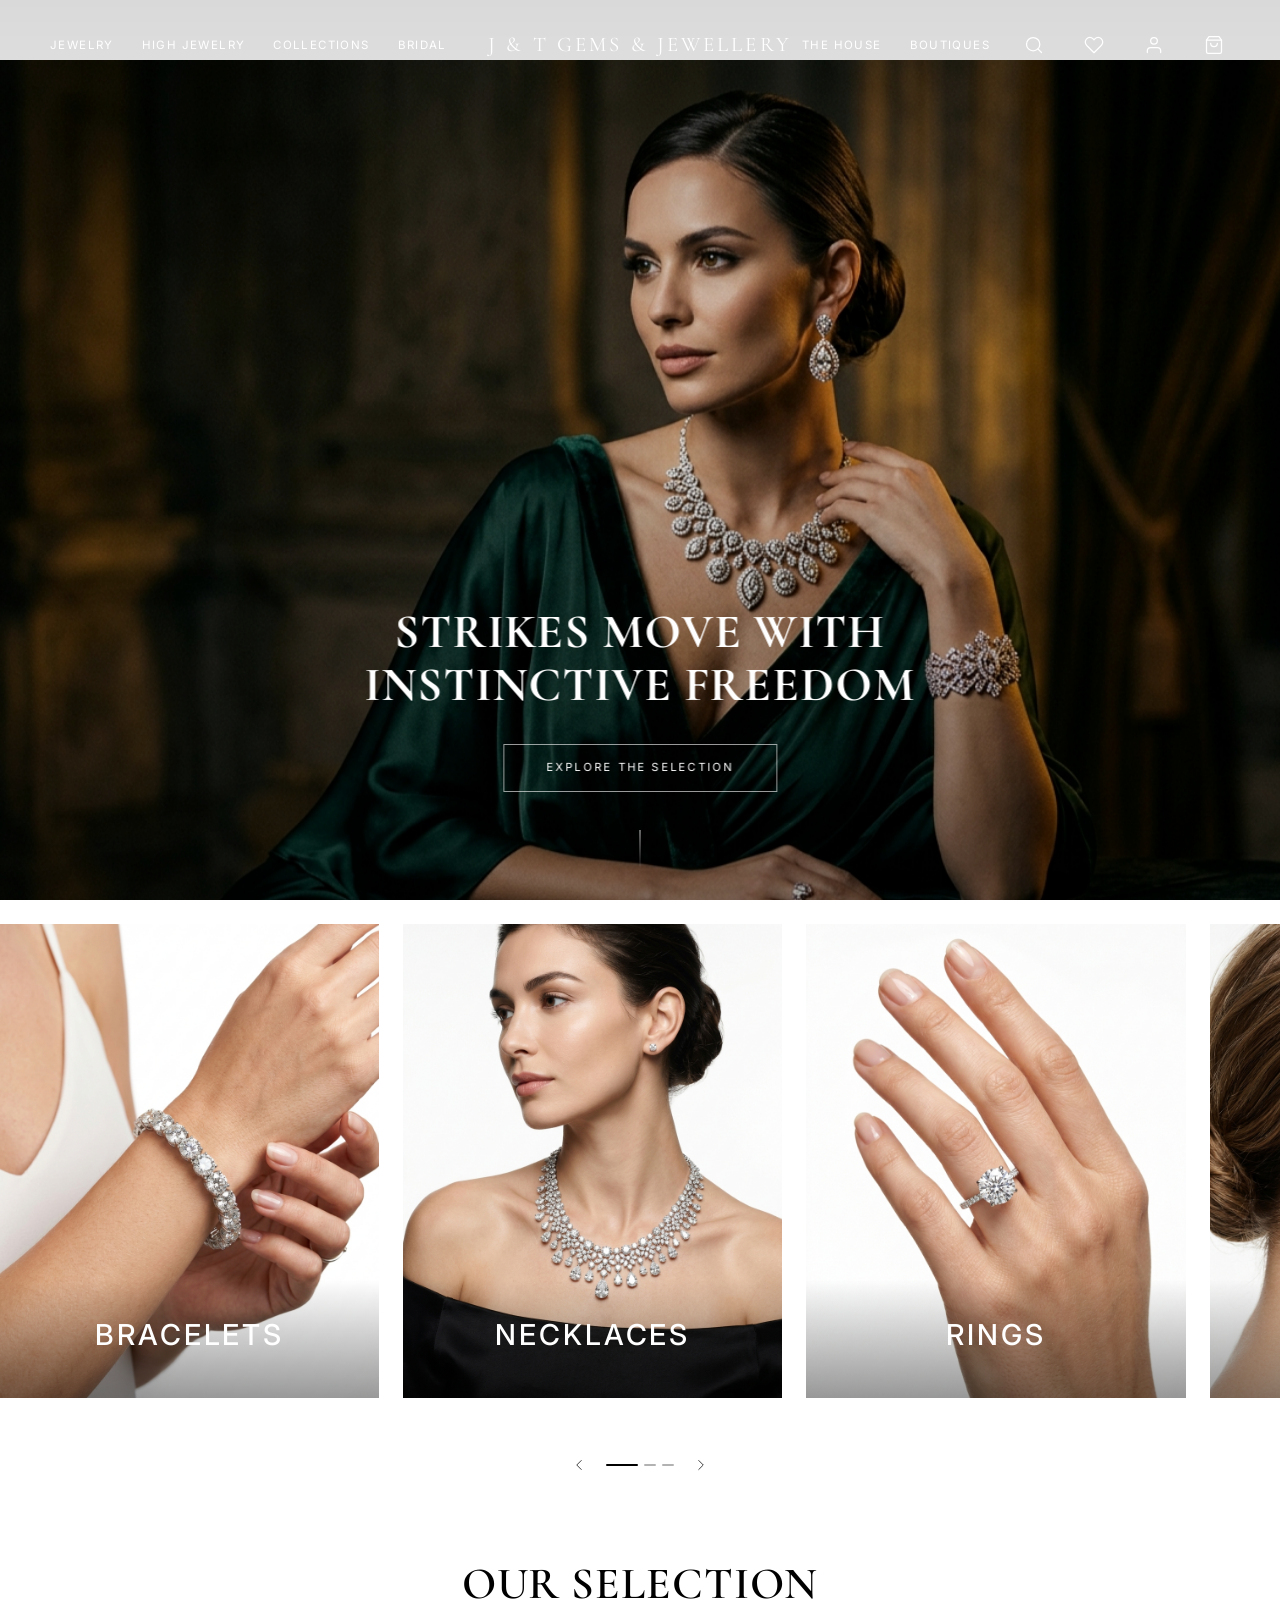
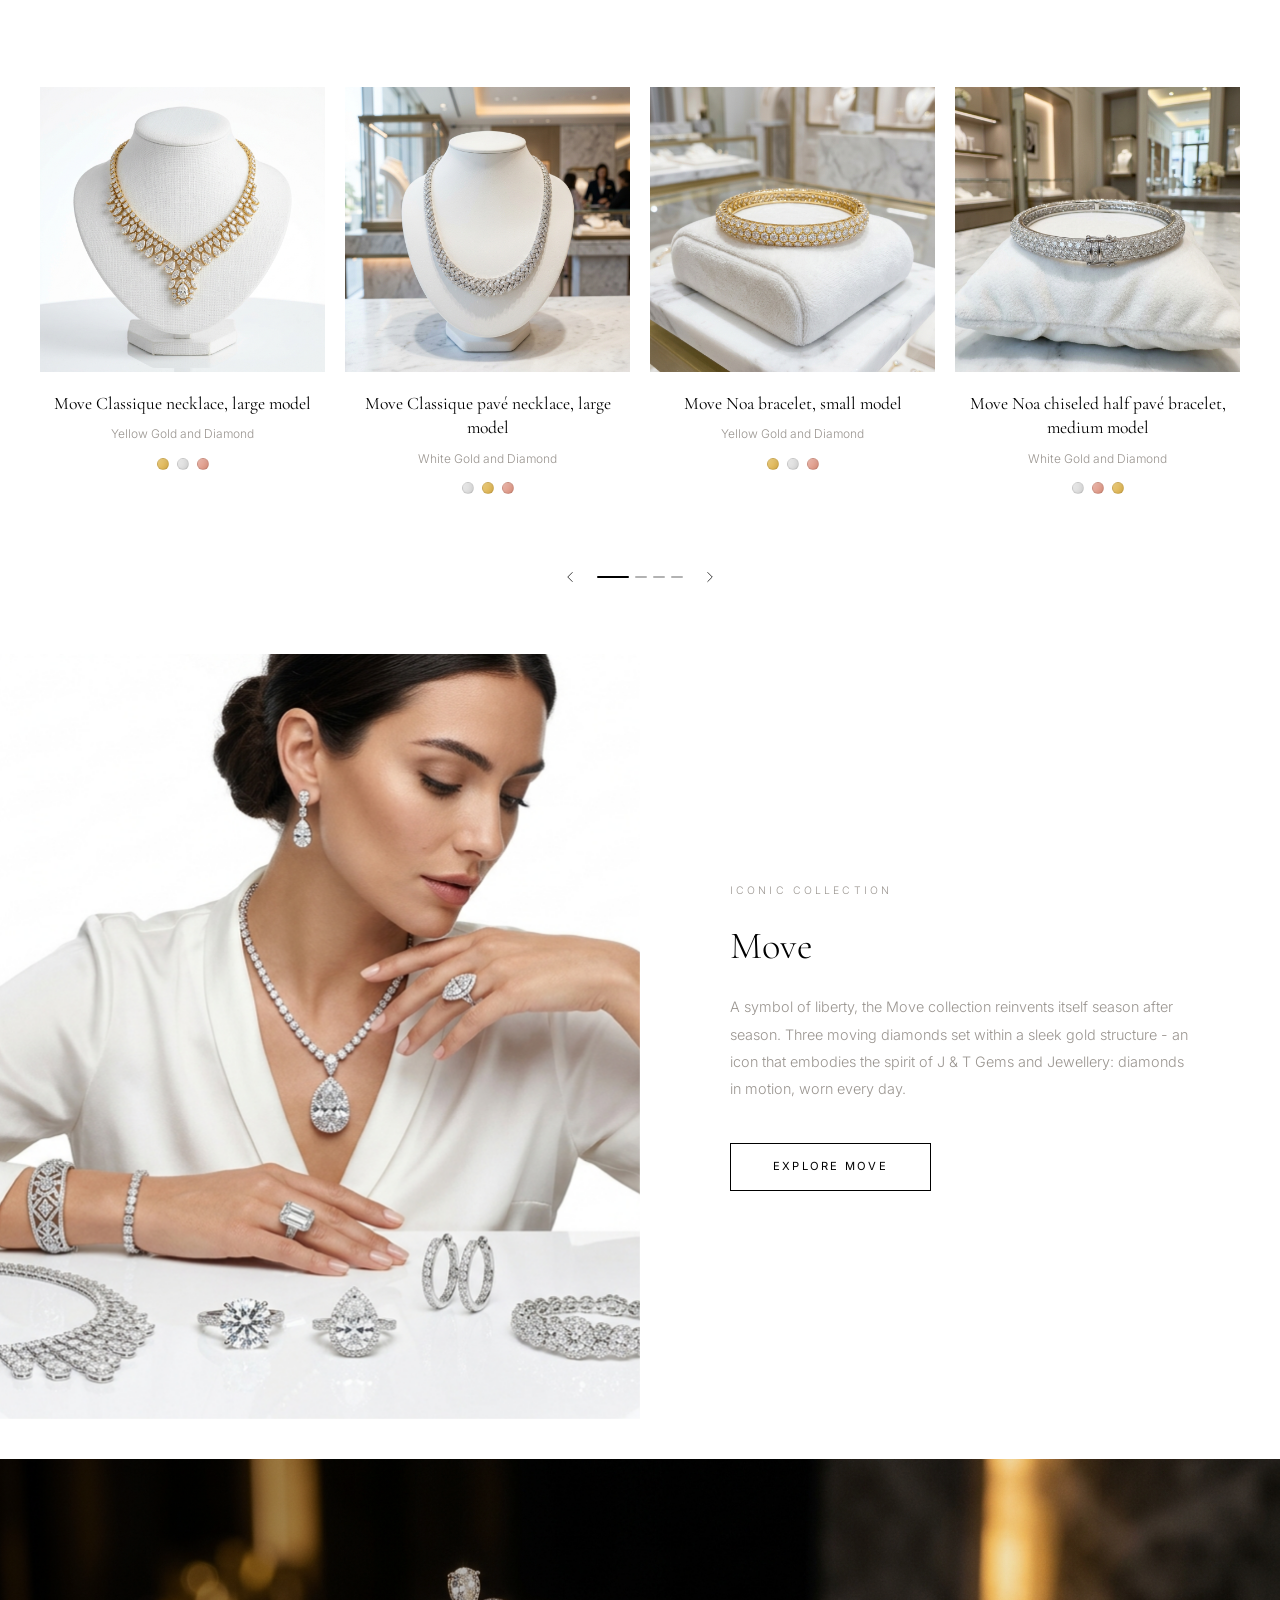
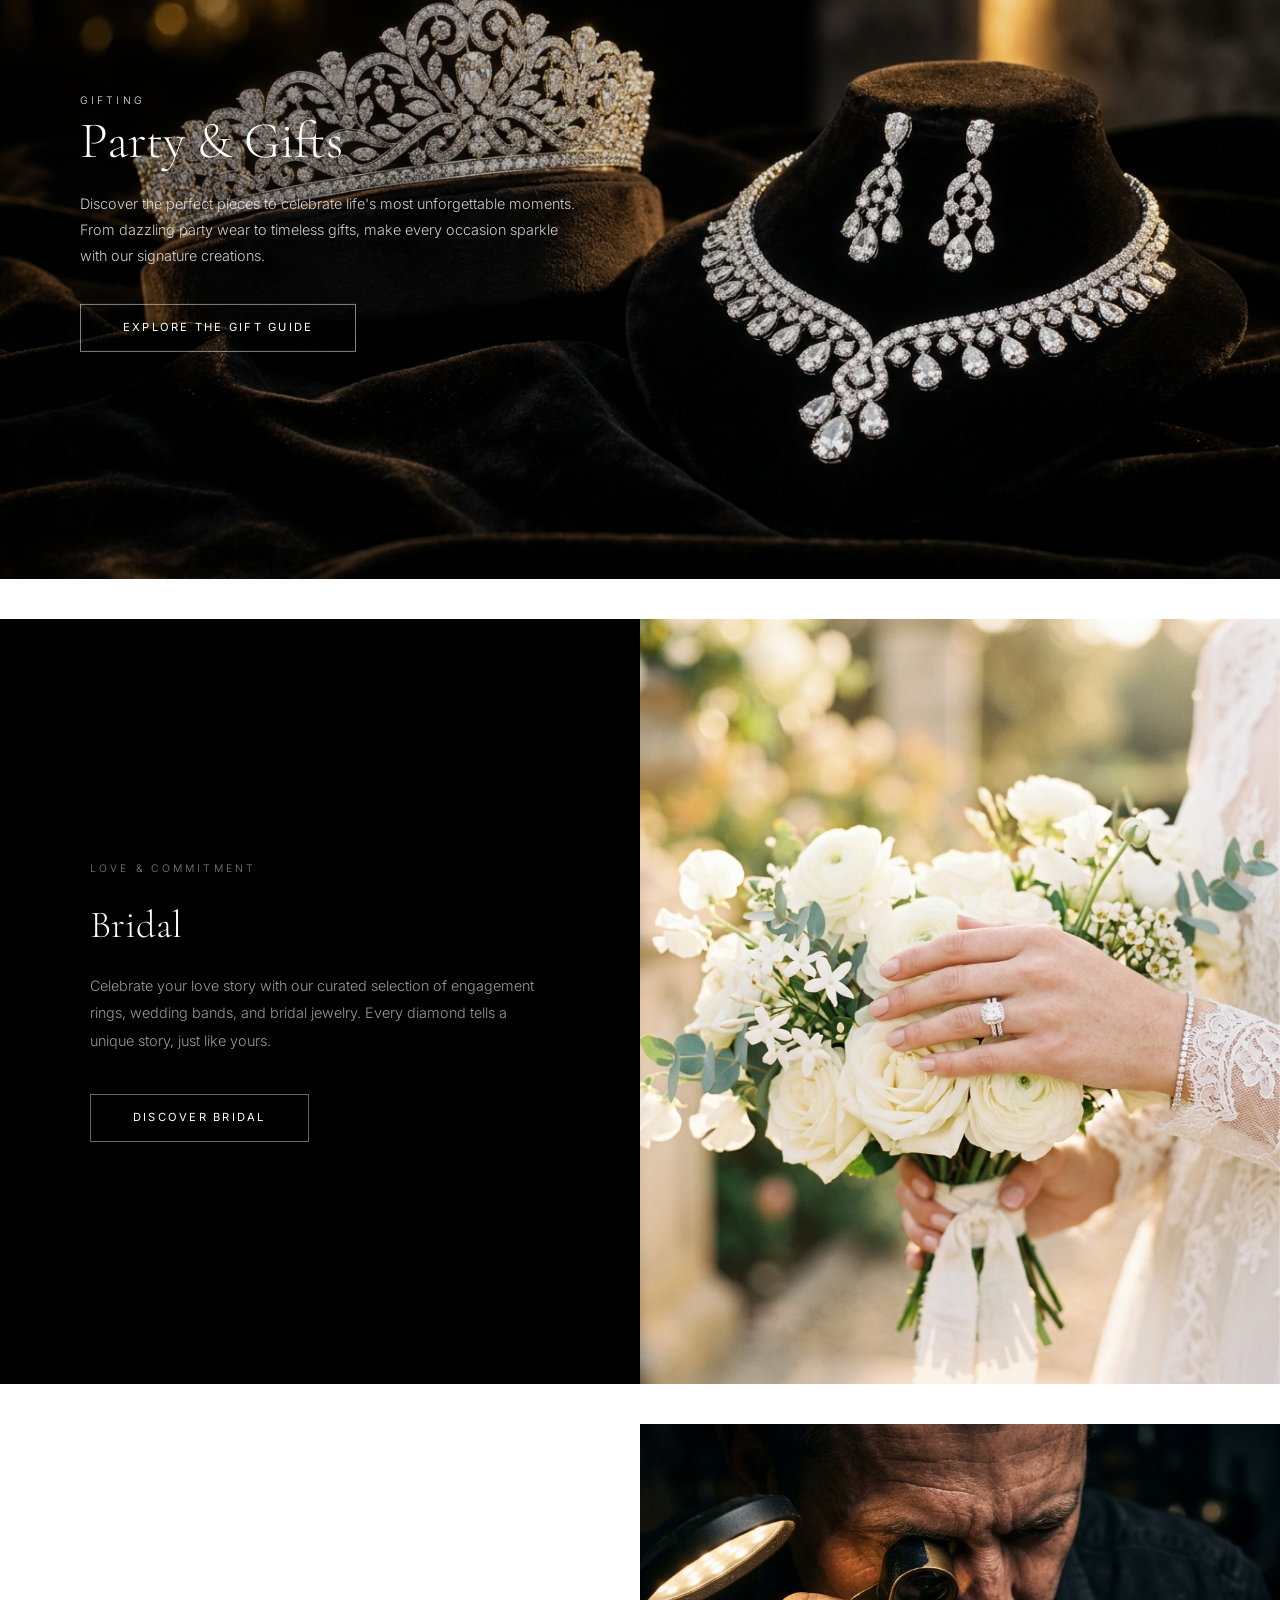
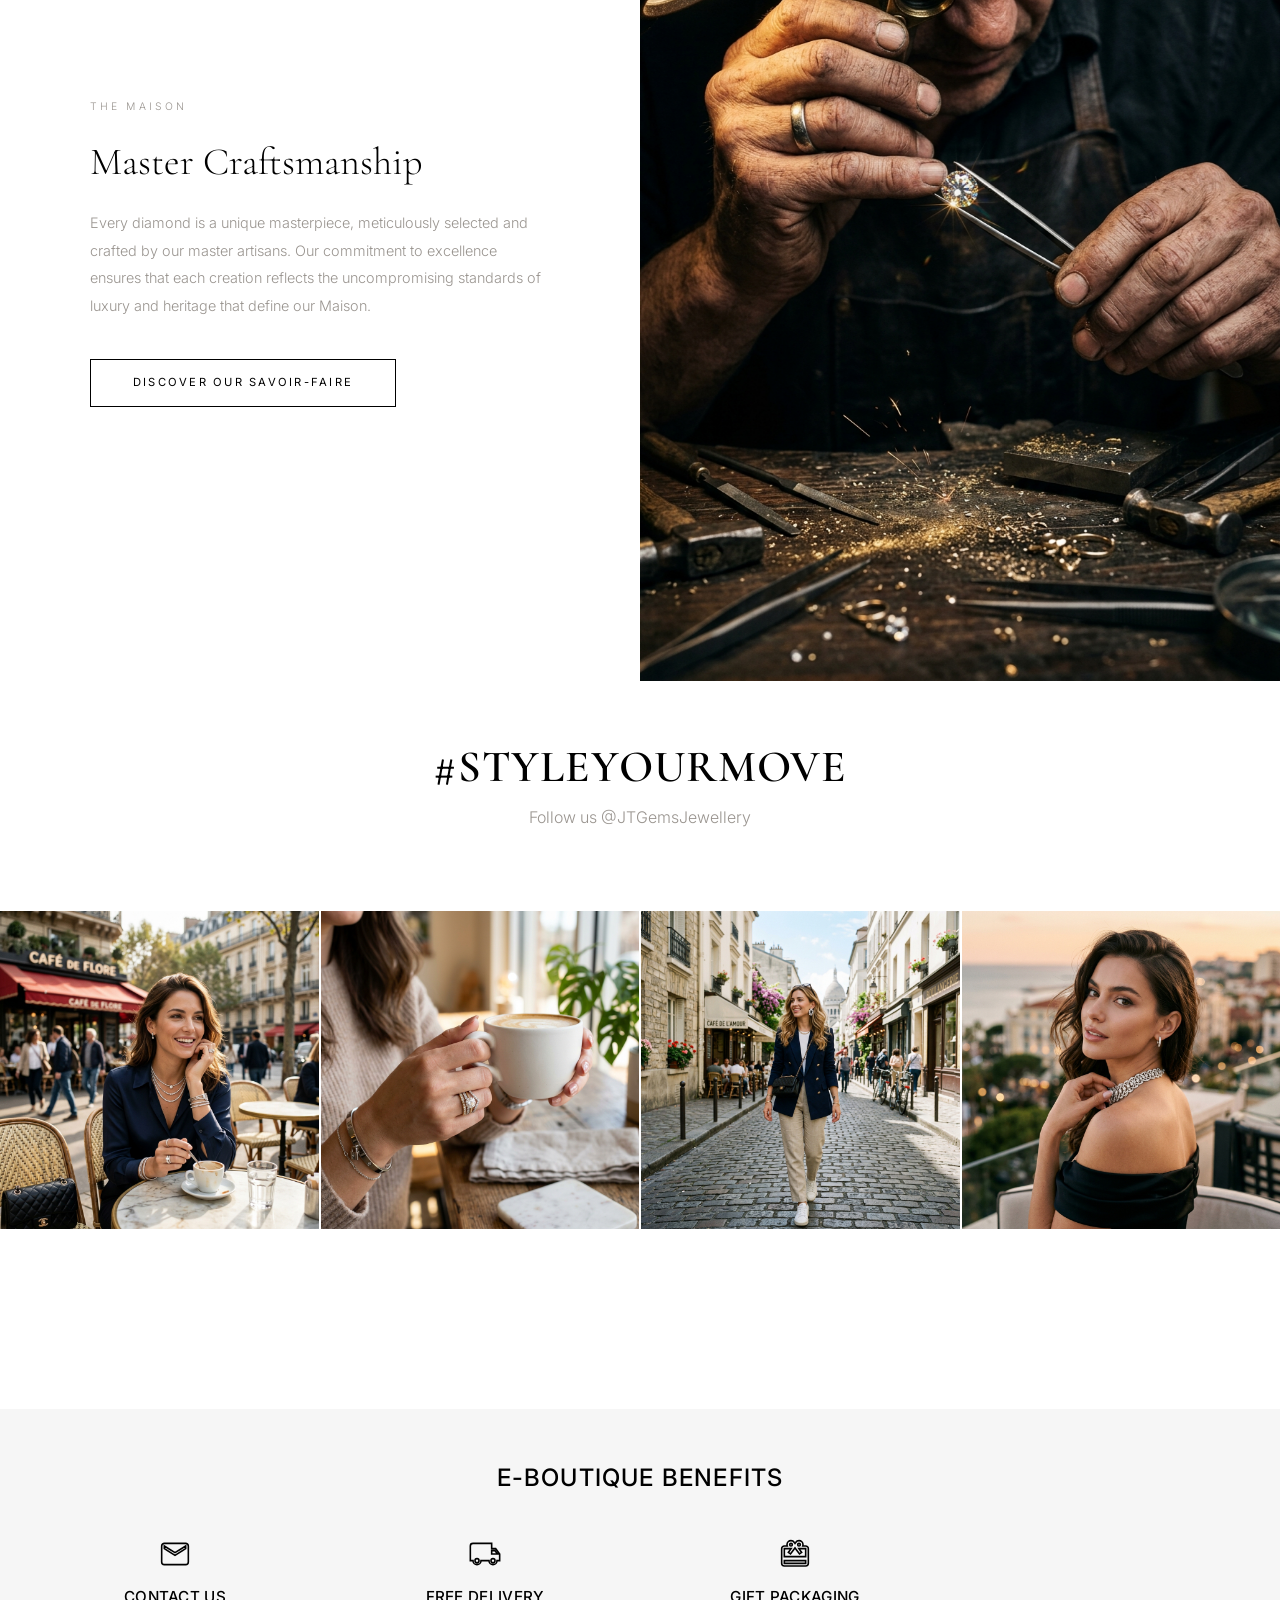
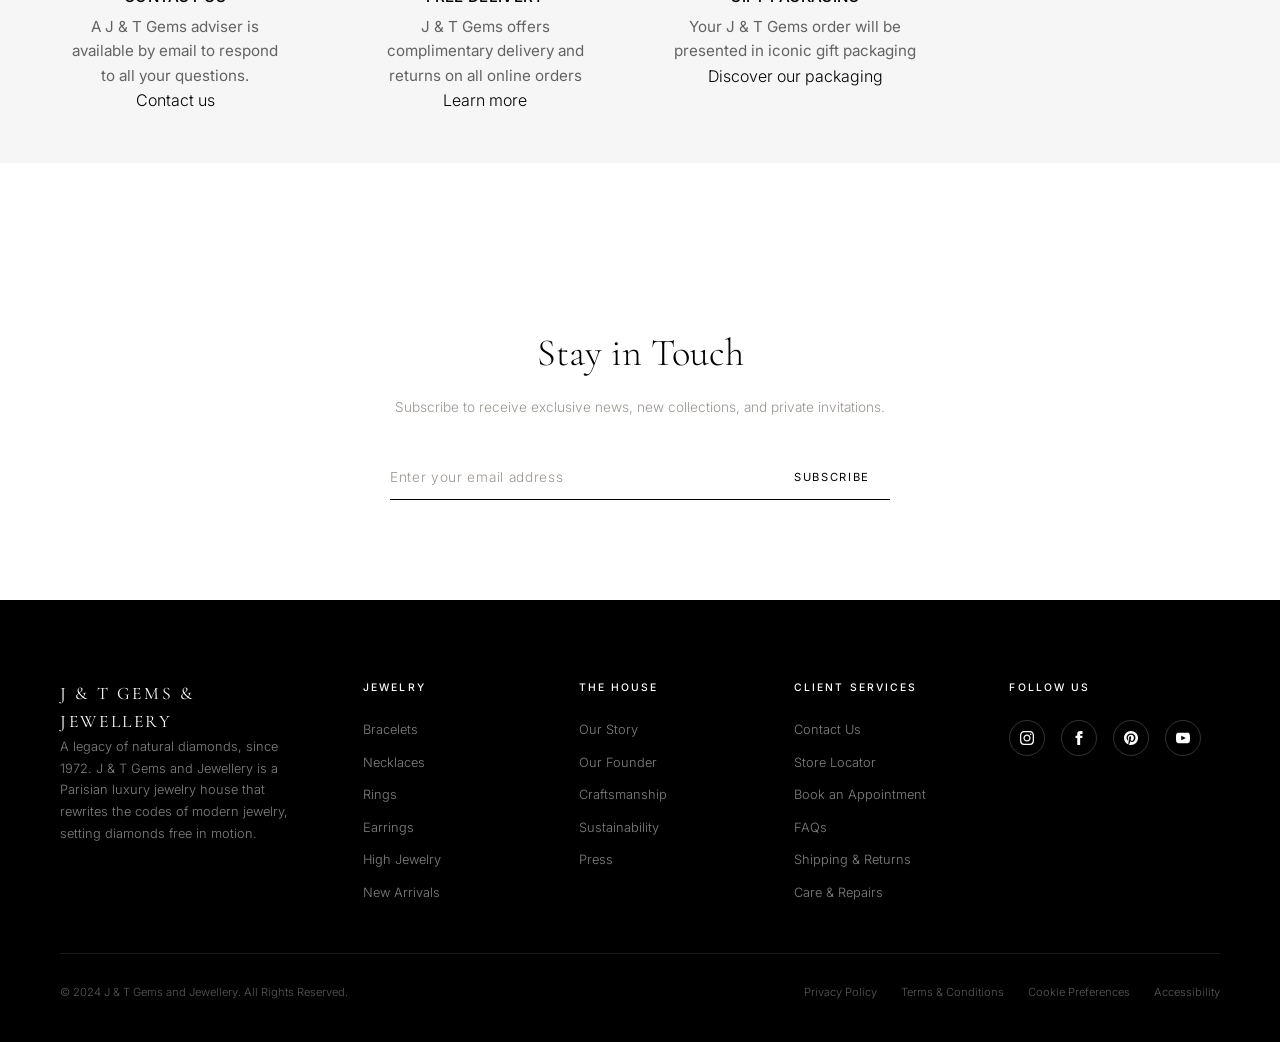
<file: index.html>
<!DOCTYPE html>
<html lang="en" dir="ltr">
<head>
  <meta charset="UTF-8">
  <meta name="viewport" content="width=device-width, initial-scale=1.0">
  <title>J & T Gems and Jewellery - Luxury Jewelry & High Jewelry</title>
  <meta name="description" content="A legacy of natural diamonds, since 1972. J & T Gems and Jewellery is a Parisian Haute Joaillerie Maison that rewrites the codes of modern jewelry.">
  <meta name="keywords" content="Luxury jewelry, high jewelry, J & T Gems jewelry, diamond jewelry, Parisian jewelry">
  <meta name="author" content="J & T Gems and Jewellery">
  <link rel="stylesheet" href="style.css">
  <link rel="icon" type="image/svg+xml" href="data:image/svg+xml,<svg xmlns='http://www.w3.org/2000/svg' viewBox='0 0 24 24'><path fill='%23000' d='M6.12 2.51L2.44 8.42c-.06.1-.05.24.01.34l9.66 12.34c.09.11.26.11.35 0l9.66-12.34c.07-.11.07-.25.01-.34L18.45 2.51c-.04-.07-.11-.11-.19-.11H6.31c-.08-.02-.16.06-.19.11z'/></svg>">
  <meta property="og:title" content="J & T Gems and Jewellery - Luxury Jewelry & High Jewelry">
  <meta property="og:description" content="A legacy of natural diamonds, since 1972. Parisian Haute Joaillerie.">
  <meta property="og:type" content="website">
</head>
<body>

  <!-- Page Loader -->
  <div class="page-loader" id="pageLoader">
    <div class="page-loader__logo" style="font-family: var(--font-display); font-size: 1.8rem; font-weight: 300; letter-spacing: 0.15em; color: var(--color-white); text-align: center;">
      J & T GEMS & JEWELLERY
    </div>
  </div>

  <!-- Header -->
  <header class="header header--transparent" id="mainHeader">
    <div class="header__inner">
      <!-- Left Nav -->
      <div class="header__left">
        <!-- Mobile Menu Toggle -->
        <button class="mobile-nav-toggle" id="mobileNavToggle" aria-label="Toggle Navigation">
          <span></span>
          <span></span>
          <span></span>
        </button>
        <a href="#" class="nav-link desktop-only">Jewelry</a>
        <a href="#" class="nav-link desktop-only">High Jewelry</a>
        <a href="#" class="nav-link desktop-only">Collections</a>
        <a href="#" class="nav-link desktop-only">Bridal</a>
      </div>

      <!-- Logo (Center) -->
      <div class="header__center">
        <a href="#" class="logo" aria-label="J & T Gems and Jewellery Home" style="font-family: var(--font-display); font-size: 1.3rem; font-weight: 400; letter-spacing: 0.15em; text-decoration: none;">
          J & T GEMS & JEWELLERY
        </a>
      </div>

      <!-- Right Nav -->
      <div class="header__right">
        <a href="#" class="nav-link desktop-only">The House</a>
        <a href="#" class="nav-link desktop-only">Boutiques</a>
        <a href="#" class="header-icon desktop-only" title="Search" aria-label="Search" id="searchToggle">
          <svg viewBox="0 0 24 24" fill="none" stroke="currentColor" stroke-width="1.5" stroke-linecap="round" stroke-linejoin="round">
            <circle cx="11" cy="11" r="8"/>
            <path d="M21 21l-4.35-4.35"/>
          </svg>
        </a>
        <a href="#" class="header-icon desktop-only" title="Wishlist" aria-label="Wishlist">
          <svg viewBox="0 0 24 24" fill="none" stroke="currentColor" stroke-width="1.5" stroke-linecap="round" stroke-linejoin="round">
            <path d="M20.84 4.61a5.5 5.5 0 0 0-7.78 0L12 5.67l-1.06-1.06a5.5 5.5 0 0 0-7.78 7.78l1.06 1.06L12 21.23l7.78-7.78 1.06-1.06a5.5 5.5 0 0 0 0-7.78z"/>
          </svg>
        </a>
        <a href="#" class="header-icon desktop-only" title="Account" aria-label="Account">
          <svg viewBox="0 0 24 24" fill="none" stroke="currentColor" stroke-width="1.5" stroke-linecap="round" stroke-linejoin="round">
            <path d="M20 21v-2a4 4 0 0 0-4-4H8a4 4 0 0 0-4 4v2"/>
            <circle cx="12" cy="7" r="4"/>
          </svg>
        </a>
        <a href="#" class="header-icon desktop-only" title="Shopping Bag" aria-label="Shopping Bag" id="cartToggle">
          <svg viewBox="0 0 24 24" fill="none" stroke="currentColor" stroke-width="1.5" stroke-linecap="round" stroke-linejoin="round">
            <path d="M6 2L3 6v14a2 2 0 0 0 2 2h14a2 2 0 0 0 2-2V6l-3-4z"/>
            <line x1="3" y1="6" x2="21" y2="6"/>
            <path d="M16 10a4 4 0 0 1-8 0"/>
          </svg>
        </a>
      </div>
    </div>
  </header>

  <!-- ======= MOBILE BOTTOM NAV ======= -->
  <nav class="mobile-bottom-nav" id="mobileBottomNav">
    <button class="mobile-bottom-nav__item" aria-label="Menu" id="mobileNavToggleBottom">
      <svg viewBox="0 0 24 24" fill="none" stroke="currentColor" stroke-width="1.2" stroke-linecap="round" stroke-linejoin="round"><line x1="3" y1="12" x2="21" y2="12"/><line x1="3" y1="6" x2="21" y2="6"/><line x1="3" y1="18" x2="21" y2="18"/></svg>
    </button>
    <button class="mobile-bottom-nav__item" aria-label="Search">
      <svg viewBox="0 0 24 24" fill="none" stroke="currentColor" stroke-width="1.2" stroke-linecap="round" stroke-linejoin="round"><circle cx="11" cy="11" r="8"/><line x1="21" y1="21" x2="16.65" y2="16.65"/></svg>
    </button>
    <button class="mobile-bottom-nav__item" aria-label="Contact">
      <svg viewBox="0 0 24 24" fill="none" stroke="currentColor" stroke-width="1.2" stroke-linecap="round" stroke-linejoin="round"><path d="M22 16.92v3a2 2 0 0 1-2.18 2 19.79 19.79 0 0 1-8.63-3.07 19.5 19.5 0 0 1-6-6 19.79 19.79 0 0 1-3.07-8.67A2 2 0 0 1 4.11 2h3a2 2 0 0 1 2 1.72 12.84 12.84 0 0 0 .7 2.81 2 2 0 0 1-.45 2.11L8.09 9.91a16 16 0 0 0 6 6l1.27-1.27a2 2 0 0 1 2.11-.45 12.84 12.84 0 0 0 2.81.7A2 2 0 0 1 22 16.92z"/></svg>
    </button>
    <a href="#" class="mobile-bottom-nav__item" aria-label="Shopping Bag">
      <svg viewBox="0 0 24 24" fill="none" stroke="currentColor" stroke-width="1.5" stroke-linecap="round" stroke-linejoin="round"><path d="M6 2L3 6v14a2 2 0 0 0 2 2h14a2 2 0 0 0 2-2V6l-3-4z"/><line x1="3" y1="6" x2="21" y2="6"/><path d="M16 10a4 4 0 0 1-8 0"/></svg>
    </a>
  </nav>

  <!-- Mobile Navigation Drawer -->
  <nav class="mobile-nav" id="mobileNav">
    <a href="#" class="mobile-nav__link">Jewelry</a>
    <a href="#" class="mobile-nav__link">High Jewelry</a>
    <a href="#" class="mobile-nav__link">Collections</a>
    <a href="#" class="mobile-nav__link">Bridal</a>
    <a href="#" class="mobile-nav__link">The House</a>
    <a href="#" class="mobile-nav__link">Boutiques</a>
    <a href="#" class="mobile-nav__link">Contact</a>
  </nav>

  <!-- Main Content -->
  <main id="main-content">
    <!-- ======= HERO SECTION ======= -->
    <section class="hero" id="hero">
      <div class="hero__media">
        <video autoplay muted loop playsinline poster="images/hero_banner.jpg" class="hero__video" id="heroVideo">
          <source src="v2.mp4" type="video/mp4">
        </video>
      </div>
      <div class="hero__overlay"></div>
      <div class="hero__content">
      <h2 class="hero__title" style="font-size: clamp(1.8rem, 4vw, 3rem); font-weight: 700; max-width: 800px; text-transform: uppercase;">Strikes move with<br>instinctive freedom</h2>
      <a href="#selection" class="hero__cta">Explore the selection</a>
    </div>
      <div class="hero__scroll">
        <div class="hero__scroll-line"></div>
      </div>
    </section>

    <!-- ======= CATEGORY GRID ======= -->
    <section class="section section--no-pad-top section--full-width" id="categories">
      <div class="category-grid">
        <a href="#" class="category-card reveal reveal-delay-1" id="cat-bracelets">
          <img src="images/category_bracelets.jpg" alt="Diamond Bracelets" class="category-card__image" loading="lazy">
          <div class="category-card__overlay"></div>
          <div class="category-card__content">
            <h3 class="category-card__title">BRACELETS</h3>
          </div>
        </a>
        <a href="#" class="category-card reveal reveal-delay-2" id="cat-necklaces">
          <img src="images/category_necklaces.jpg" alt="Diamond Necklaces" class="category-card__image" loading="lazy">
          <div class="category-card__overlay"></div>
          <div class="category-card__content">
            <h3 class="category-card__title">NECKLACES</h3>
          </div>
        </a>
        <a href="#" class="category-card reveal reveal-delay-3" id="cat-rings">
          <img src="images/category_rings.jpg" alt="Diamond Rings" class="category-card__image" loading="lazy">
          <div class="category-card__overlay"></div>
          <div class="category-card__content">
            <h3 class="category-card__title">RINGS</h3>
          </div>
        </a>
        <a href="#" class="category-card reveal reveal-delay-4" id="cat-earrings">
          <img src="images/category_earrings.jpg" alt="Diamond Earrings" class="category-card__image" loading="lazy">
          <div class="category-card__overlay"></div>
          <div class="category-card__content">
            <h3 class="category-card__title">EARRINGS</h3>
          </div>
        </a>
      </div>
      
      <!-- Carousel Navigation -->
      <div class="carousel-nav">
        <button class="carousel-nav__arrow" id="catPrev" aria-label="Previous">
          <svg viewBox="0 0 24 24" fill="none" stroke="currentColor" stroke-width="1.5" stroke-linecap="round" stroke-linejoin="round"><path d="m15 18-6-6 6-6"/></svg>
        </button>
        <div class="carousel-nav__dots" id="catDots">
          <span class="carousel-dot active"></span>
          <span class="carousel-dot"></span>
          <span class="carousel-dot"></span>
        </div>
        <button class="carousel-nav__arrow" id="catNext" aria-label="Next">
          <svg viewBox="0 0 24 24" fill="none" stroke="currentColor" stroke-width="1.5" stroke-linecap="round" stroke-linejoin="round"><path d="m9 18 6-6-6-6"/></svg>
        </button>
      </div>
    </section>

    <!-- ======= OUR SELECTION ======= -->
    <section class="section section--no-pad-top section--full-width" id="selection" style="margin-top: -40px; padding-top: 0px; padding-bottom: 20px;">
      <div class="section__header">
        <h2 class="section__title" style="font-weight: 600; line-height: 1; text-transform: uppercase; color: var(--color-black);">OUR SELECTION</h2>
      </div>
      
      <div class="product-carousel-container">
        <div class="product-grid" id="productCarousel">
          
          <!-- Product 1 -->
          <div class="product-card">
            <div class="product-card__image-wrapper">
              <img src="images/product_yg_necklace.jpg" alt="Move Classique necklace" class="product-card__image" loading="lazy">
            </div>
            <div class="product-card__info">
              <h3 class="product-card__title">Move Classique necklace, large model</h3>
              <p class="product-card__subtitle">Yellow Gold and Diamond</p>
              <div class="product-card__swatches">
                <span class="swatch swatch--yellow-gold"></span>
                <span class="swatch swatch--white-gold"></span>
                <span class="swatch swatch--rose-gold"></span>
              </div>
            </div>
          </div>

          <!-- Product 2 -->
          <div class="product-card">
            <div class="product-card__image-wrapper">
              <img src="images/product_wg_necklace.jpg" alt="Move Classique pavé necklace" class="product-card__image" loading="lazy">
            </div>
            <div class="product-card__info">
              <h3 class="product-card__title">Move Classique pavé necklace, large model</h3>
              <p class="product-card__subtitle">White Gold and Diamond</p>
              <div class="product-card__swatches">
                <span class="swatch swatch--white-gold"></span>
                <span class="swatch swatch--yellow-gold"></span>
                <span class="swatch swatch--rose-gold"></span>
              </div>
            </div>
          </div>

          <!-- Product 3 -->
          <div class="product-card">
            <div class="product-card__image-wrapper">
              <img src="images/product_yg_bracelet.jpg" alt="Move Noa bracelet" class="product-card__image" loading="lazy">
            </div>
            <div class="product-card__info">
              <h3 class="product-card__title">Move Noa bracelet, small model</h3>
              <p class="product-card__subtitle">Yellow Gold and Diamond</p>
              <div class="product-card__swatches">
                <span class="swatch swatch--yellow-gold"></span>
                <span class="swatch swatch--white-gold"></span>
                <span class="swatch swatch--rose-gold"></span>
              </div>
            </div>
          </div>

          <!-- Product 4 -->
          <div class="product-card">
            <div class="product-card__image-wrapper">
              <img src="images/product_wg_bracelet.jpg" alt="Move Noa chiseled half pavé bracelet" class="product-card__image" loading="lazy">
            </div>
            <div class="product-card__info">
              <h3 class="product-card__title">Move Noa chiseled half pavé bracelet, medium model</h3>
              <p class="product-card__subtitle">White Gold and Diamond</p>
              <div class="product-card__swatches">
                <span class="swatch swatch--white-gold"></span>
                <span class="swatch swatch--rose-gold"></span>
                <span class="swatch swatch--yellow-gold"></span>
              </div>
            </div>
          </div>

        </div>

        <!-- Carousel Navigation -->
        <div class="carousel-nav" style="margin-top: 40px;">
          <button class="carousel-nav__arrow" id="prodPrev" aria-label="Previous">
            <svg viewBox="0 0 24 24" fill="none" stroke="currentColor" stroke-width="1.5" stroke-linecap="round" stroke-linejoin="round"><path d="m15 18-6-6 6-6"/></svg>
          </button>
          <div class="carousel-nav__dots" id="prodDots">
            <span class="carousel-dot active"></span>
            <span class="carousel-dot"></span>
            <span class="carousel-dot"></span>
            <span class="carousel-dot"></span>
          </div>
          <button class="carousel-nav__arrow" id="prodNext" aria-label="Next">
            <svg viewBox="0 0 24 24" fill="none" stroke="currentColor" stroke-width="1.5" stroke-linecap="round" stroke-linejoin="round"><path d="m9 18 6-6-6-6"/></svg>
          </button>
        </div>
      </div>
    </section>

    <!-- ======= MOVE COLLECTION SPLIT BANNER ======= -->
    <section class="split-banner reveal" id="moveCollection">
      <div class="split-banner__media parallax-container">
        <img src="images/collection_move.jpg" alt="Move Collection - Diamonds in Motion" class="split-banner__image parallax-image" loading="lazy">
      </div>
      <div class="split-banner__content">
        <span class="split-banner__label">Iconic Collection</span>
        <h2 class="split-banner__title">Move</h2>
        <p class="split-banner__text">A symbol of liberty, the Move collection reinvents itself season after season. Three moving diamonds set within a sleek gold structure - an icon that embodies the spirit of J & T Gems and Jewellery: diamonds in motion, worn every day.</p>
        <a href="#" class="split-banner__cta">Explore Move</a>
      </div>
    </section>

    <!-- ======= PARTY & GIFTS FULL BANNER ======= -->
    <section class="full-banner reveal" id="gifting">
      <img src="images/high_jewelry.jpg" alt="Party & Gifting Collection" class="full-banner__image" loading="lazy">
      <div class="full-banner__overlay"></div>
      <div class="full-banner__content">
        <span class="full-banner__label">Gifting</span>
        <h2 class="full-banner__title">Party & Gifts</h2>
        <p class="full-banner__text">Discover the perfect pieces to celebrate life's most unforgettable moments. From dazzling party wear to timeless gifts, make every occasion sparkle with our signature creations.</p>
        <a href="#" class="full-banner__cta">Explore the Gift Guide</a>
      </div>
    </section>

    <!-- ======= BRIDAL SPLIT BANNER (reversed) ======= -->
    <section class="split-banner split-banner--dark reveal" id="bridal" style="direction: rtl;">
      <div class="split-banner__media parallax-container" style="direction: ltr;">
        <img src="images/bridal_collection.jpg" alt="Bridal Collection - Engagement Rings" class="split-banner__image parallax-image" loading="lazy">
      </div>
      <div class="split-banner__content" style="direction: ltr;">
        <span class="split-banner__label" style="color: rgba(255,255,255,0.5);">Love & Commitment</span>
        <h2 class="split-banner__title">Bridal</h2>
        <p class="split-banner__text">Celebrate your love story with our curated selection of engagement rings, wedding bands, and bridal jewelry. Every diamond tells a unique story, just like yours.</p>
        <a href="#" class="split-banner__cta">Discover Bridal</a>
      </div>
    </section>

    <!-- ======= THE MAISON (BRAND STORY) ======= -->
    <section class="split-banner reveal" id="maison" style="background-color: var(--color-white);">
      <div class="split-banner__content">
        <span class="split-banner__label">The Maison</span>
        <h2 class="split-banner__title">Master Craftsmanship</h2>
        <p class="split-banner__text">Every diamond is a unique masterpiece, meticulously selected and crafted by our master artisans. Our commitment to excellence ensures that each creation reflects the uncompromising standards of luxury and heritage that define our Maison.</p>
        <a href="#" class="split-banner__cta">Discover Our Savoir-Faire</a>
      </div>
      <div class="split-banner__media parallax-container">
        <img src="images/maison_craftsmanship.jpg" alt="Master jeweler inspecting a diamond" class="split-banner__image parallax-image" loading="lazy">
      </div>
    </section>

    <!-- ======= INSTAGRAM GRID ======= -->
    <section class="section section--no-pad-top section--full-width reveal" id="instagram">
      <div class="section__header" id="instagram-header">
        <h2 class="section__title" style="font-weight: 600; text-transform: uppercase;">#StyleYourMove</h2>
        <p style="text-align: center; color: var(--color-mid-gray); margin-top: 10px; font-family: var(--font-body);">Follow us @JTGemsJewellery</p>
      </div>
      <div class="ig-grid">
        <div class="ig-item"><img src="images/ig_lifestyle_1.jpg" alt="J & T Gems Lifestyle 1" loading="lazy"></div>
        <div class="ig-item"><img src="images/ig_lifestyle_2.jpg" alt="J & T Gems Lifestyle 2" loading="lazy"></div>
        <div class="ig-item"><img src="images/ig_lifestyle_3.jpg" alt="J & T Gems Lifestyle 3" loading="lazy"></div>
        <div class="ig-item"><img src="images/ig_lifestyle_4.jpg" alt="J & T Gems Lifestyle 4" loading="lazy"></div>
      </div>
    </section>

    <!-- ======= SERVICES STRIP ======= -->
    <section class="services-strip reveal" id="services">
      <div class="services-strip__header">
        <h2 class="services-strip__title">E-BOUTIQUE BENEFITS</h2>
      </div>
      <div class="services-strip__grid">
        <div class="service-item reveal reveal-delay-1">
          <svg viewBox="0 0 24 24" class="service-item__icon"><path d="M20 4H4c-1.1 0-1.99.9-1.99 2L2 18c0 1.1.9 2 2 2h16c1.1 0 2-.9 2-2V6c0-1.1-.9-2-2-2zm0 4l-8 5-8-5V6l8 5 8-5v2z"/></svg>
          <h4 class="service-item__title">Contact Us</h4>
          <p class="service-item__text">A J & T Gems adviser is available by email to respond to all your questions.</p>
          <a href="#" class="service-item__link">Contact us</a>
        </div>
        <div class="service-item reveal reveal-delay-2">
          <svg viewBox="0 0 24 24" class="service-item__icon"><path d="M20 8h-3V4H3c-1.1 0-2 .9-2 2v11h2c0 1.66 1.34 3 3 3s3-1.34 3-3h6c0 1.66 1.34 3 3 3s3-1.34 3-3h2v-5l-3-4zM6 18.5c-.83 0-1.5-.67-1.5-1.5s.67-1.5 1.5-1.5 1.5.67 1.5 1.5-.67 1.5-1.5 1.5zm13.5-9l1.96 2.5H17V9.5h2.5zm-1.5 9c-.83 0-1.5-.67-1.5-1.5s.67-1.5 1.5-1.5 1.5.67 1.5 1.5-.67 1.5-1.5 1.5z"/></svg>
          <h4 class="service-item__title">Free Delivery</h4>
          <p class="service-item__text">J & T Gems offers complimentary delivery and returns on all online orders</p>
          <a href="#" class="service-item__link">Learn more</a>
        </div>
        <div class="service-item reveal reveal-delay-3">
          <svg viewBox="0 0 24 24" class="service-item__icon"><path d="M20 6h-2.18c.11-.31.18-.65.18-1 0-1.66-1.34-3-3-3-1.05 0-1.96.54-2.5 1.35l-.5.67-.5-.68C10.96 2.54 10.05 2 9 2 7.34 2 6 3.34 6 5c0 .35.07.69.18 1H4c-1.11 0-1.99.89-1.99 2L2 19c0 1.11.89 2 2 2h16c1.11 0 2-.89 2-2V8c0-1.11-.89-2-2-2zm-5-2c.55 0 1 .45 1 1s-.45 1-1 1-1-.45-1-1 .45-1 1-1zM9 4c.55 0 1 .45 1 1s-.45 1-1 1-1-.45-1-1 .45-1 1-1zm11 15H4v-2h16v2zm0-5H4V8h5.08L7 10.83 8.62 12 11 8.76l1-1.36 1 1.36L15.38 12 17 10.83 14.92 8H20v6z"/></svg>
          <h4 class="service-item__title">Gift Packaging</h4>
          <p class="service-item__text">Your J & T Gems order will be presented in iconic gift packaging</p>
          <a href="#" class="service-item__link">Discover our packaging</a>
        </div>
      </div>
    </section>

    <!-- ======= NEWSLETTER ======= -->
    <section class="newsletter reveal" id="newsletter">
      <h2 class="newsletter__title">Stay in Touch</h2>
      <p class="newsletter__text">Subscribe to receive exclusive news, new collections, and private invitations.</p>
      <form class="newsletter__form" id="newsletterForm" onsubmit="return false;">
        <input type="email" class="newsletter__input" placeholder="Enter your email address" aria-label="Email address" required>
        <button type="submit" class="newsletter__submit">Subscribe</button>
      </form>
    </section>
  </main>

  <!-- Footer -->
  <footer class="footer" id="siteFooter">
    <div class="footer__top">
      <!-- Brand Column -->
      <div class="footer__brand">
        <a href="#" class="footer__logo" aria-label="J & T Gems and Jewellery" style="font-family: var(--font-display); font-size: 1.1rem; font-weight: 400; letter-spacing: 0.15em; color: var(--color-white); text-decoration: none;">
          J & T GEMS & JEWELLERY
        </a>
        <p class="footer__brand-text">A legacy of natural diamonds, since 1972. J & T Gems and Jewellery is a Parisian luxury jewelry house that rewrites the codes of modern jewelry, setting diamonds free in motion.</p>
      </div>

      <!-- Jewelry Column -->
      <div class="footer__column">
        <h4 class="footer__column-title">Jewelry</h4>
        <div class="footer__links">
          <a href="#" class="footer__link">Bracelets</a>
          <a href="#" class="footer__link">Necklaces</a>
          <a href="#" class="footer__link">Rings</a>
          <a href="#" class="footer__link">Earrings</a>
          <a href="#" class="footer__link">High Jewelry</a>
          <a href="#" class="footer__link">New Arrivals</a>
        </div>
      </div>

      <!-- The Maison Column -->
      <div class="footer__column">
        <h4 class="footer__column-title">The House</h4>
        <div class="footer__links">
          <a href="#" class="footer__link">Our Story</a>
          <a href="#" class="footer__link">Our Founder</a>
          <a href="#" class="footer__link">Craftsmanship</a>
          <a href="#" class="footer__link">Sustainability</a>
          <a href="#" class="footer__link">Press</a>
        </div>
      </div>

      <!-- Client Services Column -->
      <div class="footer__column">
        <h4 class="footer__column-title">Client Services</h4>
        <div class="footer__links">
          <a href="#" class="footer__link">Contact Us</a>
          <a href="#" class="footer__link">Store Locator</a>
          <a href="#" class="footer__link">Book an Appointment</a>
          <a href="#" class="footer__link">FAQs</a>
          <a href="#" class="footer__link">Shipping & Returns</a>
          <a href="#" class="footer__link">Care & Repairs</a>
        </div>
      </div>

      <!-- Social & Contact Column -->
      <div class="footer__column">
        <h4 class="footer__column-title">Follow Us</h4>
        <div class="footer__social">
          <a href="#" class="footer__social-link" aria-label="Instagram">
            <svg viewBox="0 0 24 24"><path d="M12 2.163c3.204 0 3.584.012 4.85.07 3.252.148 4.771 1.691 4.919 4.919.058 1.265.069 1.645.069 4.849 0 3.205-.012 3.584-.069 4.849-.149 3.225-1.664 4.771-4.919 4.919-1.266.058-1.644.07-4.85.07-3.204 0-3.584-.012-4.849-.07-3.26-.149-4.771-1.699-4.919-4.92-.058-1.265-.07-1.644-.07-4.849 0-3.204.013-3.583.07-4.849.149-3.227 1.664-4.771 4.919-4.919 1.266-.057 1.645-.069 4.849-.069zm0-2.163c-3.259 0-3.667.014-4.947.072-4.358.2-6.78 2.618-6.98 6.98-.059 1.281-.073 1.689-.073 4.948 0 3.259.014 3.668.072 4.948.2 4.358 2.618 6.78 6.98 6.98 1.281.058 1.689.072 4.948.072 3.259 0 3.668-.014 4.948-.072 4.354-.2 6.782-2.618 6.979-6.98.059-1.28.073-1.689.073-4.948 0-3.259-.014-3.667-.072-4.947-.196-4.354-2.617-6.78-6.979-6.98-1.281-.059-1.69-.073-4.949-.073zm0 5.838c-3.403 0-6.162 2.759-6.162 6.162s2.759 6.163 6.162 6.163 6.162-2.759 6.162-6.163c0-3.403-2.759-6.162-6.162-6.162zm0 10.162c-2.209 0-4-1.79-4-4 0-2.209 1.791-4 4-4s4 1.791 4 4c0 2.21-1.791 4-4 4zm6.406-11.845c-.796 0-1.441.645-1.441 1.44s.645 1.44 1.441 1.44c.795 0 1.439-.645 1.439-1.44s-.644-1.44-1.439-1.44z"/></svg>
          </a>
          <a href="#" class="footer__social-link" aria-label="Facebook">
            <svg viewBox="0 0 24 24"><path d="M9 8h-3v4h3v12h5v-12h3.642l.358-4h-4v-1.667c0-.955.192-1.333 1.115-1.333h2.885v-5h-3.808c-3.596 0-5.192 1.583-5.192 4.615v3.385z"/></svg>
          </a>
          <a href="#" class="footer__social-link" aria-label="Pinterest">
            <svg viewBox="0 0 24 24"><path d="M12 0c-6.627 0-12 5.372-12 12 0 5.084 3.163 9.426 7.627 11.174-.105-.949-.2-2.405.042-3.441.218-.937 1.407-5.965 1.407-5.965s-.359-.719-.359-1.782c0-1.668.967-2.914 2.171-2.914 1.023 0 1.518.769 1.518 1.69 0 1.029-.655 2.568-.994 3.995-.283 1.194.599 2.169 1.777 2.169 2.133 0 3.772-2.249 3.772-5.495 0-2.873-2.064-4.882-5.012-4.882-3.414 0-5.418 2.561-5.418 5.207 0 1.031.397 2.138.893 2.738.098.119.112.224.083.345l-.333 1.36c-.053.22-.174.267-.402.161-1.499-.698-2.436-2.889-2.436-4.649 0-3.785 2.75-7.262 7.929-7.262 4.163 0 7.398 2.967 7.398 6.931 0 4.136-2.607 7.464-6.227 7.464-1.216 0-2.359-.631-2.75-1.378l-.748 2.853c-.271 1.043-1.002 2.35-1.492 3.146 1.124.347 2.317.535 3.554.535 6.627 0 12-5.373 12-12 0-6.628-5.373-12-12-12z"/></svg>
          </a>
          <a href="#" class="footer__social-link" aria-label="YouTube">
            <svg viewBox="0 0 24 24"><path d="M19.615 3.184c-3.604-.246-11.631-.245-15.23 0-3.897.266-4.356 2.62-4.385 8.816.029 6.185.484 8.549 4.385 8.816 3.6.245 11.626.246 15.23 0 3.897-.266 4.356-2.62 4.385-8.816-.029-6.185-.484-8.549-4.385-8.816zm-10.615 12.816v-8l8 3.993-8 4.007z"/></svg>
          </a>
        </div>
      </div>
    </div>

    <!-- Footer Bottom -->
    <div class="footer__bottom">
      <span>© 2024 J & T Gems and Jewellery. All Rights Reserved.</span>
      <div class="footer__bottom-links">
        <a href="#" class="footer__bottom-link">Privacy Policy</a>
        <a href="#" class="footer__bottom-link">Terms & Conditions</a>
        <a href="#" class="footer__bottom-link">Cookie Preferences</a>
        <a href="#" class="footer__bottom-link">Accessibility</a>
      </div>
    </div>
  </footer>

  <!-- Back to Top -->
  <button class="back-to-top" id="backToTop" aria-label="Back to top">
    <svg viewBox="0 0 24 24" fill="none" stroke="currentColor" stroke-width="2" stroke-linecap="round" stroke-linejoin="round">
      <polyline points="18 15 12 9 6 15"/>
    </svg>
  </button>

  <!-- JavaScript -->
  <script src="script.js"></script>
</body>
</html>
</file>
<file: style.css>
/* ===== MESSIKA-STYLE LUXURY JEWELRY WEBSITE ===== */
@import url('https://fonts.googleapis.com/css2?family=Cormorant+Garamond:ital,wght@0,300;0,400;0,500;0,600;0,700;1,300;1,400;1,500&family=Inter:wght@300;400;500;600&display=swap');

/* ===== CSS Variables ===== */
:root {
  --color-black: #000000;
  --color-white: #ffffff;
  --color-off-white: #ffffff;
  --color-cream: #ffffff;
  --color-warm-gray: #f5f5f5;
  --color-mid-gray: #9a9590;
  --color-dark-gray: #4a4643;
  --color-charcoal: #2a2725;
  --color-gold: #c9a96e;
  --color-light-gold: #d4bc8a;
  --color-rose-gold: #b76e79;

  --font-display: 'Cormorant Garamond', Georgia, serif;
  --font-body: 'Inter', -apple-system, BlinkMacSystemFont, sans-serif;

  --header-height: 90px;
  --header-height-mobile: 60px;

  --transition-smooth: cubic-bezier(0.25, 0.46, 0.45, 0.94);
  --transition-luxury: cubic-bezier(0.16, 1, 0.3, 1);
}

/* ===== Reset & Base ===== */
*, *::before, *::after {
  margin: 0;
  padding: 0;
  box-sizing: border-box;
}

html {
  scroll-behavior: smooth;
  font-size: 16px;
  -webkit-font-smoothing: antialiased;
  -moz-osx-font-smoothing: grayscale;
  overscroll-behavior: none;
}

body {
  font-family: var(--font-body);
  font-weight: 300;
  color: var(--color-black);
  background-color: var(--color-white);
  line-height: 1.6;
  overflow-x: hidden;
  overscroll-behavior-y: none;
}

a {
  text-decoration: none;
  color: inherit;
  transition: opacity 0.3s ease;
}

a:hover {
  opacity: 0.7;
}

img {
  max-width: 100%;
  height: auto;
  display: block;
}

ul, ol {
  list-style: none;
}

button {
  background: none;
  border: none;
  cursor: pointer;
  font-family: inherit;
  color: inherit;
}

input {
  font-family: inherit;
  border: none;
  outline: none;
}

/* ===== Announcement Bar ===== */
.announcement-bar {
  background-color: var(--color-black);
  color: var(--color-white);
  text-align: center;
  padding: 10px 20px;
  font-size: 0.7rem;
  letter-spacing: 0.15em;
  text-transform: uppercase;
  font-weight: 400;
  position: relative;
  z-index: 1001;
  overflow: hidden;
}

.announcement-bar__text {
  display: inline-block;
  animation: announcement-slide 20s linear infinite;
}

@keyframes announcement-slide {
  0%, 100% { transform: translateX(0); }
  50% { transform: translateX(-10px); }
}

/* ===== Header / Navigation ===== */
.header {
  position: fixed;
  top: 0;
  left: 0;
  width: 100%;
  z-index: 1000;
  transition: all 0.5s var(--transition-smooth);
}

.header--transparent {
  background-color: transparent;
}

.header--solid {
  background-color: var(--color-white);
  box-shadow: 0 1px 0 rgba(0, 0, 0, 0.06);
}

.header__inner {
  display: flex;
  align-items: center;
  justify-content: space-between;
  height: var(--header-height);
  padding: 0 50px;
  transition: all 0.5s var(--transition-smooth);
}

.header__left,
.header__right {
  display: flex;
  align-items: center;
  gap: 28px;
  flex: 1;
}

.header__right {
  justify-content: flex-end;
}

.header__center {
  flex: 0 0 auto;
}

/* Logo */
.logo {
  display: flex;
  align-items: center;
  transition: transform 0.4s var(--transition-smooth);
}

.logo:hover {
  opacity: 1;
  transform: scale(1.02);
}

.logo svg {
  height: 24px;
  width: auto;
  transition: fill 0.4s ease;
}

.header--transparent .logo svg {
  fill: var(--color-white);
}

.header--transparent .logo {
  color: var(--color-white);
}

.header--solid .logo svg {
  fill: var(--color-black);
}

.header--solid .logo {
  color: var(--color-black);
}

/* Nav Links */
.nav-link {
  font-size: 0.72rem;
  letter-spacing: 0.12em;
  text-transform: uppercase;
  font-weight: 400;
  position: relative;
  padding: 4px 0;
  transition: all 0.3s ease;
}

.nav-link::after {
  content: '';
  position: absolute;
  bottom: 0;
  left: 0;
  width: 0;
  height: 1px;
  background-color: currentColor;
  transition: width 0.4s var(--transition-smooth);
}

.nav-link:hover {
  opacity: 1;
}

.nav-link:hover::after {
  width: 100%;
}

.header--transparent .nav-link {
  color: var(--color-white);
}

.header--solid .nav-link {
  color: var(--color-black);
}

/* Header Icons */
.header-icon {
  display: flex;
  align-items: center;
  justify-content: center;
  width: 32px;
  height: 32px;
  transition: transform 0.3s ease;
}

.header-icon:hover {
  opacity: 1;
  transform: scale(1.1);
}

.header-icon svg {
  width: 20px;
  height: 20px;
  transition: stroke 0.4s ease;
}

.header--transparent .header-icon svg {
  stroke: var(--color-white);
}

.header--solid .header-icon svg {
  stroke: var(--color-black);
}

/* ===== Hero Section ===== */
.hero {
  position: relative;
  width: 100%;
  height: 100vh;
  min-height: 600px;
  overflow: hidden;
  margin-bottom: 0;
}

.hero__media {
  position: absolute;
  inset: 0;
  z-index: 1;
}

.hero__image {
  width: 100%;
  height: 100%;
  object-fit: cover;
  object-position: center top;
  transform: scale(1.05);
  animation: hero-zoom 15s var(--transition-smooth) forwards;
}

.hero__video {
  width: 100%;
  height: 100%;
  object-fit: cover;
  object-position: center;
  /* 4K: render at native resolution without quality loss */
  image-rendering: high-quality;
  -webkit-backface-visibility: hidden;
  backface-visibility: hidden;
  will-change: transform;
  transform: scale(1);
  transform-origin: center center;
}

@keyframes hero-zoom {
  from { transform: scale(1.05); }
  to { transform: scale(1); }
}

.hero__overlay {
  position: absolute;
  inset: 0;
  background: linear-gradient(
    to bottom,
    rgba(0, 0, 0, 0.15) 0%,
    rgba(0, 0, 0, 0.05) 40%,
    rgba(0, 0, 0, 0.3) 100%
  );
  z-index: 2;
}

.hero__content {
  position: absolute;
  bottom: 12%;
  left: 50%;
  transform: translateX(-50%);
  text-align: center;
  color: var(--color-white);
  z-index: 3;
  animation: hero-fade-up 1.2s var(--transition-luxury) 0.5s both;
}

@keyframes hero-fade-up {
  from {
    opacity: 0;
    transform: translateX(-50%) translateY(40px);
  }
  to {
    opacity: 1;
    transform: translateX(-50%) translateY(0);
  }
}

.hero__subtitle {
  font-family: var(--font-body);
  font-size: 0.7rem;
  letter-spacing: 0.3em;
  text-transform: uppercase;
  font-weight: 400;
  margin-bottom: 16px;
  opacity: 0.9;
}

.hero__title {
  font-family: var(--font-display);
  font-size: clamp(2.5rem, 5vw, 4.5rem);
  font-weight: 300;
  line-height: 1.1;
  margin-bottom: 32px;
  letter-spacing: 0.02em;
}

.hero__cta {
  display: inline-block;
  font-size: 0.7rem;
  letter-spacing: 0.2em;
  text-transform: uppercase;
  font-weight: 400;
  color: var(--color-white);
  border: 1px solid rgba(255, 255, 255, 0.6);
  padding: 14px 42px;
  transition: all 0.4s ease;
  backdrop-filter: blur(4px);
}

.hero__cta:hover {
  opacity: 1;
  background-color: var(--color-white);
  color: var(--color-black);
  border-color: var(--color-white);
}

/* Scroll Indicator */
.hero__scroll {
  position: absolute;
  bottom: 30px;
  left: 50%;
  transform: translateX(-50%);
  z-index: 3;
  display: flex;
  flex-direction: column;
  align-items: center;
  gap: 8px;
  color: var(--color-white);
  animation: scroll-bounce 2s ease-in-out infinite;
}

.hero__scroll-line {
  width: 1px;
  height: 40px;
  background: linear-gradient(to bottom, rgba(255,255,255,0.8), transparent);
  animation: scroll-line 2s ease-in-out infinite;
}

@keyframes scroll-bounce {
  0%, 100% { transform: translateX(-50%) translateY(0); }
  50% { transform: translateX(-50%) translateY(8px); }
}

@keyframes scroll-line {
  0%, 100% { opacity: 0.3; }
  50% { opacity: 1; }
}

/* ===== Section Common Styles ===== */
.section {
  padding: 120px 60px;
  position: relative;
  scroll-margin-top: 100px;
}

.section--no-pad-top {
  padding-top: 0 !important;
}

.section--full-width {
  padding-left: 0 !important;
  padding-right: 0 !important;
}

.section--dark {
  background-color: var(--color-black);
  color: var(--color-white);
}

.section--cream {
  background-color: var(--color-cream);
}

.section__header {
  text-align: center;
  margin-bottom: 80px;
}

.section__label {
  font-family: var(--font-body);
  font-size: 0.65rem;
  letter-spacing: 0.3em;
  text-transform: uppercase;
  font-weight: 400;
  color: var(--color-mid-gray);
  margin-bottom: 16px;
  display: block;
}

.section__title {
  font-family: var(--font-display);
  font-size: clamp(2rem, 3.5vw, 3.2rem);
  font-weight: 300;
  line-height: 1.2;
  letter-spacing: 0.02em;
}

.section__description {
  max-width: 600px;
  margin: 20px auto 0;
  font-size: 0.9rem;
  line-height: 1.8;
  color: var(--color-mid-gray);
  font-weight: 300;
}

/* ===== Category Grid ===== */
#categories {
  padding-top: 24px !important;
}
.category-grid {
  display: flex;
  align-items: stretch;
  overflow-x: auto;
  overflow-y: hidden;
  scroll-snap-type: x mandatory;
  gap: 24px; /* match reference gap */
  padding: 0 0 40px 0; /* remove left/right padding */
  -ms-overflow-style: none; /* IE and Edge */
  scrollbar-width: none; /* Firefox */
}

.category-grid::-webkit-scrollbar {
  display: none;
}

.category-card {
  position: relative;
  overflow: hidden;
  cursor: pointer;
  flex: 0 0 calc(31.5% - 24px); /* show ~3.2 cards with the new gap */
  scroll-snap-align: start;
  min-width: 280px;
  aspect-ratio: 4/5;
}

.category-card__image {
  width: 100%;
  height: 100%;
  object-fit: cover;
  transition: transform 0.8s var(--transition-smooth);
}

@media (hover: hover) {
  .category-card:hover .category-card__image {
    transform: scale(1.06);
  }
}

.category-card__overlay {
  position: absolute;
  inset: 0;
  background: linear-gradient(to top, rgba(0,0,0,0.4) 0%, rgba(0,0,0,0) 25%);
  transition: background 0.5s ease;
}

@media (hover: hover) {
  .category-card:hover .category-card__overlay {
    background: linear-gradient(to top, rgba(0,0,0,0.5) 0%, rgba(0,0,0,0.05) 30%);
  }
}

.category-card__content {
  position: absolute;
  bottom: 0;
  left: 0;
  right: 0;
  padding: 40px 20px;
  color: var(--color-white);
  z-index: 2;
  text-align: center;
}

.category-card__title {
  font-family: var(--font-body);
  font-size: 1.8rem;
  font-weight: 500;
  margin-bottom: 0;
  letter-spacing: 0.1em;
  transform: none;
  transition: transform 0.5s var(--transition-smooth);
}

@media (hover: hover) {
  .category-card:hover .category-card__title {
    transform: scale(1.03);
  }
}

/* ===== Product Carousel Grid ===== */
.product-carousel-container {
  position: relative;
  padding: 0 40px;
}

.product-grid {
  display: flex;
  align-items: stretch;
  overflow-x: auto;
  overflow-y: hidden;
  scroll-snap-type: x mandatory;
  gap: 20px;
  padding-bottom: 20px;
  -ms-overflow-style: none;
  scrollbar-width: none;
}

.product-grid::-webkit-scrollbar {
  display: none;
}

.product-card {
  flex: 0 0 calc(25% - 15px);
  min-width: 260px;
  scroll-snap-align: start;
  display: flex;
  flex-direction: column;
  cursor: pointer;
}

.product-card__image-wrapper {
  background-color: #f9f9f9; /* Light grey background like reference */
  aspect-ratio: 1/1;
  display: flex;
  align-items: center;
  justify-content: center;
  overflow: hidden;
  margin-bottom: 20px;
}

.product-card__image {
  width: 100%;
  height: 100%;
  object-fit: cover;
  transition: transform 0.6s ease;
}

@media (hover: hover) {
  .product-card:hover .product-card__image {
    transform: scale(1.05);
  }
}

.product-card__info {
  text-align: center;
  display: flex;
  flex-direction: column;
  gap: 8px;
}

.product-card__title {
  font-family: var(--font-display);
  font-size: 1.1rem;
  font-weight: 400;
  color: var(--color-black);
  margin: 0;
  line-height: 1.4;
}

.product-card__subtitle {
  font-family: var(--font-body);
  font-size: 0.75rem;
  color: var(--color-mid-gray);
  margin: 0;
}

.product-card__swatches {
  display: flex;
  justify-content: center;
  gap: 8px;
  margin: 6px 0;
}

.swatch {
  width: 12px;
  height: 12px;
  border-radius: 50%;
  display: inline-block;
  border: 1px solid rgba(0,0,0,0.1);
  box-shadow: inset 0 2px 4px rgba(0,0,0,0.05);
}

.swatch--yellow-gold { background: linear-gradient(135deg, #f3d484, #d4a946); }
.swatch--white-gold { background: linear-gradient(135deg, #f5f5f5, #d0d0d0); }
.swatch--rose-gold { background: linear-gradient(135deg, #f4c0b4, #d48b78); }

.product-card__price {
  font-family: var(--font-body);
  font-size: 0.85rem;
  font-weight: 400;
  color: var(--color-black);
  margin: 0;
}

/* ===== Carousel Navigation ===== */
.carousel-nav {
  display: flex;
  align-items: center;
  justify-content: center;
  gap: 10px;
  margin-top: 10px;
}

.carousel-nav__arrow {
  background: none;
  border: none;
  cursor: pointer;
  padding: 8px;
  color: var(--color-black);
  display: flex;
  align-items: center;
  justify-content: center;
  transition: opacity 0.3s ease;
}

.carousel-nav__arrow:hover {
  opacity: 0.6;
}

.carousel-nav__arrow svg {
  width: 18px;
  height: 18px;
  stroke-width: 1px;
}

.carousel-nav__dots {
  display: flex;
  gap: 6px;
  align-items: center;
}

.carousel-dot {
  width: 12px;
  height: 2px;
  border-radius: 2px;
  background-color: rgba(0, 0, 0, 0.3);
  cursor: pointer;
  transition: all 0.5s cubic-bezier(0.16, 1, 0.3, 1);
}

.carousel-dot.active {
  width: 32px;
  background-color: var(--color-black);
}

/* ===== Split Banner ===== */
.split-banner {
  display: grid;
  grid-template-columns: 1fr 1fr;
  min-height: 85vh;
  margin-top: 40px;
  margin-bottom: 40px;
}

.split-banner__media {
  overflow: hidden;
  position: relative;
}

.split-banner__image {
  width: 100%;
  height: 100%;
  object-fit: cover;
  transition: transform 0.8s var(--transition-smooth);
}

.split-banner:hover .split-banner__image {
  transform: scale(1.03);
}

.split-banner__content {
  display: flex;
  flex-direction: column;
  justify-content: center;
  padding: 100px 90px;
}

.split-banner__label {
  font-size: 0.65rem;
  letter-spacing: 0.3em;
  text-transform: uppercase;
  color: var(--color-mid-gray);
  margin-bottom: 24px;
}

.split-banner__title {
  font-family: var(--font-display);
  font-size: clamp(2rem, 3vw, 3rem);
  font-weight: 300;
  line-height: 1.2;
  margin-bottom: 24px;
}

.split-banner__text {
  font-size: 0.9rem;
  line-height: 1.9;
  color: var(--color-mid-gray);
  font-weight: 300;
  max-width: 480px;
  margin-bottom: 40px;
}

.split-banner__cta {
  display: inline-block;
  font-size: 0.7rem;
  letter-spacing: 0.2em;
  text-transform: uppercase;
  font-weight: 400;
  color: var(--color-black);
  border: 1px solid var(--color-black);
  padding: 14px 42px;
  transition: all 0.4s ease;
  align-self: flex-start;
}

.split-banner__cta:hover {
  opacity: 1;
  background-color: var(--color-black);
  color: var(--color-white);
}

/* Dark variant */
.split-banner--dark .split-banner__content {
  background-color: var(--color-black);
  color: var(--color-white);
}

.split-banner--dark .split-banner__title {
  color: var(--color-white);
}

.split-banner--dark .split-banner__text {
  color: rgba(255, 255, 255, 0.6);
}

.split-banner--dark .split-banner__cta {
  color: var(--color-white);
  border-color: rgba(255, 255, 255, 0.4);
}

.split-banner--dark .split-banner__cta:hover {
  background-color: var(--color-white);
  color: var(--color-black);
  border-color: var(--color-white);
}

/* Custom height for The Maison to prevent image from being too tall */
#maison {
  min-height: 60vh;
}

@media (max-width: 600px) {
  #maison {
    display: flex;
    flex-direction: column;
    min-height: auto;
  }
  #maison .split-banner__content {
    display: contents;
  }
  #maison .split-banner__media {
    aspect-ratio: 4/3;
    width: 100%;
    order: 3;
  }
  #maison .split-banner__label { order: 1; padding: 0 28px; margin-top: 60px; }
  #maison .split-banner__title { order: 2; padding: 0 28px; margin-bottom: 24px; }
  #maison .split-banner__text { order: 4; padding: 0 28px; margin-top: 24px; }
  #maison .split-banner__cta { order: 5; margin-left: 28px; margin-right: 28px; margin-bottom: 24px; align-self: flex-start; }
}

@media (max-width: 600px) {
  #instagram-header {
    margin-top: -20px;
    margin-bottom: 30px;
  }
}

/* ===== Full Width Banner ===== */
.full-banner {
  position: relative;
  width: 100%;
  height: 80vh;
  min-height: 500px;
  overflow: hidden;
  margin-top: 40px;
  margin-bottom: 40px;
}

.full-banner__image {
  width: 100%;
  height: 100%;
  object-fit: cover;
  transition: transform 10s linear;
}

.full-banner:hover .full-banner__image {
  transform: scale(1.05);
}

.full-banner__overlay {
  position: absolute;
  inset: 0;
  background: linear-gradient(
    to right,
    rgba(0, 0, 0, 0.5) 0%,
    rgba(0, 0, 0, 0.1) 60%,
    transparent 100%
  );
}

.full-banner__content {
  position: absolute;
  top: 50%;
  left: 80px;
  transform: translateY(-50%);
  color: var(--color-white);
  max-width: 500px;
}

.full-banner__label {
  font-size: 0.65rem;
  letter-spacing: 0.3em;
  text-transform: uppercase;
  margin-bottom: 20px;
  opacity: 0.9;
}

.full-banner__title {
  font-family: var(--font-display);
  font-size: clamp(2.2rem, 4vw, 3.5rem);
  font-weight: 300;
  line-height: 1.15;
  margin-bottom: 20px;
}

.full-banner__text {
  font-size: 0.9rem;
  line-height: 1.8;
  opacity: 0.8;
  margin-bottom: 36px;
  font-weight: 300;
}

.full-banner__cta {
  display: inline-block;
  font-size: 0.7rem;
  letter-spacing: 0.2em;
  text-transform: uppercase;
  font-weight: 400;
  color: var(--color-white);
  border: 1px solid rgba(255, 255, 255, 0.5);
  padding: 14px 42px;
  transition: all 0.4s ease;
}

.full-banner__cta:hover {
  opacity: 1;
  background-color: var(--color-white);
  color: var(--color-black);
}

/* ===== Instagram Grid ===== */
#instagram-header {
  margin-top: 60px;
}

.ig-grid {
  display: grid;
  grid-template-columns: repeat(4, 1fr);
  width: 100%;
  gap: 2px;
}

.ig-item {
  width: 100%;
  aspect-ratio: 1/1;
  overflow: hidden;
  position: relative;
  cursor: pointer;
}

.ig-item img {
  width: 100%;
  height: 100%;
  object-fit: cover;
  transition: transform 0.6s var(--transition-smooth);
}

@media (hover: hover) {
  .ig-item:hover img {
    transform: scale(1.05);
  }
}

/* ===== Services Strip ===== */
.services-strip {
  margin-top: 60px;
  padding: 60px 0;
  background-color: #f7f7f7;
}

.services-strip__header {
  text-align: center;
  margin-bottom: 50px;
}

.services-strip__title {
  font-family: var(--font-display);
  font-size: 1.5rem;
  font-weight: 500;
  letter-spacing: 0.05em;
  text-transform: uppercase;
  color: var(--color-black);
}

.services-strip__grid {
  display: grid;
  grid-template-columns: repeat(4, 1fr);
  width: 100%;
  max-width: 1200px;
  margin: 0 auto;
  gap: 60px 24px;
  justify-items: center;
}

.service-item {
  display: flex;
  flex-direction: column;
  align-items: center;
  text-align: center;
  width: 100%;
  max-width: 260px;
}

.service-item__icon {
  width: 44px;
  height: 44px;
  margin-bottom: 16px;
  stroke: var(--color-black);
  fill: none;
  stroke-width: 1.5;
}

.service-item__title {
  font-family: var(--font-display);
  font-size: 0.85rem;
  font-weight: 600;
  margin-bottom: 12px;
  letter-spacing: 0.02em;
  text-transform: uppercase;
  color: var(--color-black);
  text-wrap: balance;
}

.service-item__text {
  font-family: var(--font-body);
  font-size: 0.75rem;
  color: #888;
  line-height: 1.6;
  font-weight: 400;
  text-wrap: balance;
}

/* ===== Newsletter Section ===== */
.newsletter {
  background-color: var(--color-cream);
  padding: 100px 60px;
  text-align: center;
  margin-top: 60px;
}

.newsletter__title {
  font-family: var(--font-display);
  font-size: clamp(1.8rem, 3vw, 2.5rem);
  font-weight: 300;
  margin-bottom: 12px;
}

.newsletter__text {
  font-size: 0.85rem;
  color: var(--color-mid-gray);
  margin-bottom: 36px;
  font-weight: 300;
}

.newsletter__form {
  display: flex;
  max-width: 500px;
  margin: 0 auto;
  border-bottom: 1px solid var(--color-black);
}

.newsletter__input {
  flex: 1;
  padding: 14px 0;
  font-size: 0.85rem;
  letter-spacing: 0.05em;
  background: transparent;
  color: var(--color-black);
}

.newsletter__input::placeholder {
  color: var(--color-mid-gray);
  font-weight: 300;
}

.newsletter__submit {
  padding: 14px 20px;
  font-size: 0.7rem;
  letter-spacing: 0.15em;
  text-transform: uppercase;
  font-weight: 400;
  transition: opacity 0.3s ease;
}

.newsletter__submit:hover {
  opacity: 0.6;
}

/* ===== Footer ===== */
.footer {
  background-color: var(--color-black);
  color: var(--color-white);
  padding: 80px 60px 40px;
  margin-top: 0;
}

.footer__top {
  display: grid;
  grid-template-columns: 1.5fr repeat(3, 1fr) 1.2fr;
  gap: 40px;
  padding-bottom: 50px;
  border-bottom: 1px solid rgba(255, 255, 255, 0.1);
}

.footer__brand {
  max-width: 250px;
}

.footer__logo svg {
  height: 20px;
  fill: var(--color-white);
  margin-bottom: 20px;
}

.footer__brand-text {
  font-size: 0.8rem;
  line-height: 1.7;
  color: rgba(255, 255, 255, 0.5);
  font-weight: 300;
}

.footer__column-title {
  font-size: 0.65rem;
  letter-spacing: 0.2em;
  text-transform: uppercase;
  font-weight: 500;
  margin-bottom: 24px;
  color: var(--color-white);
}

.footer__links {
  display: flex;
  flex-direction: column;
  gap: 12px;
}

.footer__link {
  font-size: 0.8rem;
  color: rgba(255, 255, 255, 0.5);
  font-weight: 300;
  transition: color 0.3s ease;
}

.footer__link:hover {
  opacity: 1;
  color: var(--color-white);
}

.footer__social {
  display: flex;
  gap: 16px;
  margin-top: 8px;
}

.footer__social-link {
  width: 36px;
  height: 36px;
  border: 1px solid rgba(255, 255, 255, 0.2);
  border-radius: 50%;
  display: flex;
  align-items: center;
  justify-content: center;
  transition: all 0.3s ease;
}

.footer__social-link:hover {
  opacity: 1;
  background-color: var(--color-white);
  border-color: var(--color-white);
}

.footer__social-link:hover svg {
  fill: var(--color-black);
}

.footer__social-link svg {
  width: 14px;
  height: 14px;
  fill: var(--color-white);
  transition: fill 0.3s ease;
}

.footer__bottom {
  display: flex;
  justify-content: space-between;
  align-items: center;
  padding-top: 30px;
  font-size: 0.7rem;
  color: rgba(255, 255, 255, 0.35);
  font-weight: 300;
}

.footer__bottom-links {
  display: flex;
  gap: 24px;
}

.footer__bottom-link {
  color: rgba(255, 255, 255, 0.35);
  transition: color 0.3s ease;
}

.footer__bottom-link:hover {
  opacity: 1;
  color: var(--color-white);
}

/* ===== Scroll Animations Disabled ===== */
.reveal {
  opacity: 1;
  transform: none;
}

.reveal.visible {
  opacity: 1;
  transform: none;
}

.reveal-delay-1 { transition-delay: 0s; }
.reveal-delay-2 { transition-delay: 0s; }
.reveal-delay-3 { transition-delay: 0s; }
.reveal-delay-4 { transition-delay: 0s; }

/* ===== Mobile Navigation ===== */
.mobile-nav-toggle {
  display: none;
  width: 32px;
  height: 32px;
  flex-direction: column;
  justify-content: center;
  align-items: center;
  gap: 5px;
  z-index: 1002;
}

.mobile-nav-toggle span {
  display: block;
  width: 22px;
  height: 1.5px;
  background-color: var(--color-black);
  transition: all 0.3s ease;
}

.header--transparent .mobile-nav-toggle span {
  background-color: var(--color-white);
}

.mobile-nav-toggle.active span:nth-child(1) {
  transform: rotate(45deg) translate(4px, 4px);
}

.mobile-nav-toggle.active span:nth-child(2) {
  opacity: 0;
}

.mobile-nav-toggle.active span:nth-child(3) {
  transform: rotate(-45deg) translate(5px, -5px);
}

.mobile-nav {
  display: none;
  position: fixed;
  inset: 0;
  background-color: var(--color-white);
  z-index: 999;
  padding: 120px 40px 40px;
  flex-direction: column;
  gap: 0;
  overflow-y: auto;
}

.mobile-nav.active {
  display: flex;
}

.mobile-nav__link {
  font-family: var(--font-display);
  font-size: 2rem;
  font-weight: 300;
  padding: 16px 0;
  border-bottom: 1px solid var(--color-warm-gray);
  color: var(--color-black);
  display: block;
  transition: all 0.3s ease;
}

.mobile-nav__link:hover {
  opacity: 1;
  padding-left: 12px;
  color: var(--color-gold);
}

/* ===== Back to Top ===== */
.back-to-top {
  position: fixed;
  bottom: 30px;
  right: 30px;
  width: 48px;
  height: 48px;
  background-color: var(--color-black);
  color: var(--color-white);
  display: flex;
  align-items: center;
  justify-content: center;
  border-radius: 50%;
  opacity: 0;
  visibility: hidden;
  transform: translateY(20px);
  transition: all 0.4s var(--transition-smooth);
  z-index: 900;
  cursor: pointer;
  border: 1px solid rgba(255,255,255,0.1);
}

.back-to-top.visible {
  opacity: 1;
  visibility: visible;
  transform: translateY(0);
}

.back-to-top:hover {
  background-color: var(--color-charcoal);
  transform: translateY(-3px);
}

.back-to-top svg {
  width: 18px;
  height: 18px;
}

/* ===== Responsive ===== */
@media (max-width: 1200px) {
  .section { padding: 100px 40px; }
  .header__inner { padding: 0 30px; }
  .split-banner__content { padding: 80px 60px; }
  .full-banner__content { left: 40px; }
  .newsletter { padding: 80px 40px; }
  .footer { padding: 70px 40px 30px; }
}

.mobile-bottom-nav {
  display: none;
}

@media (max-width: 1024px) {
  .category-grid { grid-template-columns: repeat(2, 1fr); }
  .services-strip { grid-template-columns: repeat(2, 1fr); }
  .service-item:nth-child(2) { border-right: none; }
  .footer__top { grid-template-columns: repeat(2, 1fr); }
}

@media (max-width: 768px) {
  :root {
    --header-height: var(--header-height-mobile);
  }

  .header__left,
  .header__right {
    display: none !important;
  }



  .header__inner {
    justify-content: center;
    height: var(--header-height-mobile);
    padding: 0;
  }

  .mobile-bottom-nav {
    display: flex;
    position: fixed;
    bottom: 0;
    left: 0;
    width: 100%;
    height: calc(65px + env(safe-area-inset-bottom, 0px));
    padding-bottom: max(env(safe-area-inset-bottom, 0px), 16px);
    background-color: transparent;
    border-top: 1px solid rgba(255,255,255,0.2);
    z-index: 1000;
    justify-content: space-around;
    align-items: center;
    transition: background-color 0.4s ease, border-color 0.4s ease;
  }
  
  .mobile-bottom-nav.solid {
    background-color: var(--color-white);
    border-top: 1px solid rgba(0,0,0,0.1);
  }

  .mobile-bottom-nav__item {
    background: none;
    border: none;
    color: var(--color-white);
    display: flex;
    justify-content: center;
    align-items: center;
    width: 100%;
    height: 100%;
    cursor: pointer;
    text-decoration: none;
    transition: color 0.4s ease;
  }
  
  .mobile-bottom-nav.solid .mobile-bottom-nav__item {
    color: var(--color-black);
  }
  
  .mobile-bottom-nav__item svg {
    width: 20px;
    height: 20px;
    stroke: currentColor;
  }

  body {
    padding-bottom: calc(75px + env(safe-area-inset-bottom, 0px));
  }

  .hero__content {
    bottom: 18%;
    width: 90%;
  }

  .hero__title {
    font-size: 2rem;
  }

  .section { padding: 70px 24px; }

  .category-grid { 
    gap: 10px;
    padding-bottom: 20px;
  }
  
  #categories {
    padding-top: 10px !important;
  }

  .carousel-nav {
    width: 393.6px;
    max-width: 100%;
    height: 44px;
    margin: 5px auto 0;
    justify-content: center;
  }
  
  .carousel-nav__arrow {
    width: 44px;
    height: 44px;
    padding: 0;
  }
  .category-card {
    flex: 0 0 340.51px;
    width: 340.51px;
    height: 425.64px;
    min-width: auto;
  }

  #selection .section__header {
    width: 361.6px;
    height: 32px;
    margin: 0 auto 24px;
    display: flex;
    justify-content: center;
    align-items: center;
    max-width: 100%;
  }

  .product-carousel-container {
    padding: 0;
  }

  .product-grid {
    gap: 8px;
    width: 361.6px;
    margin: 0 auto;
  }
  .product-card {
    flex: 0 0 calc(50% - 4px);
    width: calc(50% - 4px);
    height: 350.4px;
    min-width: auto;
  }
  .product-card__image-wrapper {
    aspect-ratio: 4/5;
    flex: none;
  }
  .product-card__title {
    font-size: 0.85rem;
    font-weight: 500; /* Mota text */
  }
  .product-card__subtitle {
    font-size: 0.7rem;
  }

  .split-banner {
    grid-template-columns: 1fr;
    min-height: auto;
    margin-bottom: 40px;
  }

  .split-banner__content {
    padding: 60px 28px;
  }

  .full-banner {
    height: 60vh;
    margin-bottom: 40px;
  }

  .full-banner__content {
    left: 25px;
    right: 25px;
    max-width: none;
  }

  .services-strip__grid {
    grid-template-columns: repeat(2, 1fr);
  }

  .newsletter { padding: 60px 24px; }
  .newsletter__form { flex-direction: column; gap: 14px; }
  .newsletter__input { border-bottom: 1px solid var(--color-black); }

  .footer { padding: 50px 24px 24px; }
  .footer__top { grid-template-columns: 1fr; gap: 30px; }
  .footer__bottom { flex-direction: column; gap: 16px; text-align: center; }
  .footer__bottom-links { flex-wrap: wrap; justify-content: center; }
}

@media (max-width: 480px) {
  .category-grid { grid-template-columns: 1fr; }
  .hero__cta { padding: 12px 32px; font-size: 0.65rem; }
}

/* ===== Loading / Page Transition ===== */
.page-loader {
  position: fixed;
  inset: 0;
  background-color: var(--color-black);
  z-index: 9999;
  display: flex;
  align-items: center;
  justify-content: center;
  transition: opacity 0.6s ease, visibility 0.6s ease;
}

.page-loader.loaded {
  opacity: 0;
  visibility: hidden;
}

.page-loader__logo {
  animation: loader-pulse 1.5s ease-in-out infinite;
}

.page-loader__logo svg {
  height: 30px;
  fill: var(--color-white);
}

@keyframes loader-pulse {
  0%, 100% { opacity: 0.3; transform: scale(0.98); }
  50% { opacity: 1; transform: scale(1); }
}

/* ===== Parallax-like scrolling effect for images ===== */
.parallax-container {
  overflow: hidden;
}

.parallax-image {
  transition: transform 0.1s linear;
  will-change: transform;
}

/* ===== Services Strip (E-Boutique Benefits) ===== */
.services-strip {
  background-color: #f6f6f6;
  padding: 50px 40px;
  display: flex;
  flex-direction: column;
  align-items: center;
}

.services-strip__header {
  margin-bottom: 40px;
  text-align: center;
}

.services-strip__title {
  font-family: var(--font-body);
  font-size: 1.5rem;
  font-weight: 500;
  text-transform: uppercase;
  letter-spacing: 0.05em;
  color: var(--color-black);
}

.services-strip__grid {
  display: grid;
  grid-template-columns: repeat(4, 1fr);
  gap: 40px;
  max-width: 1400px;
  width: 100%;
}

.services-strip .service-item {
  text-align: center;
  display: flex;
  flex-direction: column;
  align-items: center;
}

.services-strip .service-item__icon {
  width: 32px;
  height: 32px;
  margin-bottom: 16px;
  stroke: var(--color-black);
  stroke-width: 1.2px;
}

.services-strip .service-item__title {
  font-family: var(--font-body);
  font-size: 0.95rem;
  font-weight: 500;
  text-transform: uppercase;
  margin-bottom: 8px;
  line-height: 1.4;
  color: var(--color-black);
}

.services-strip .service-item__text {
  font-family: var(--font-body);
  font-size: 0.95rem;
  color: rgba(0, 0, 0, 0.6);
  line-height: 1.6;
  font-weight: 400;
}

@media (max-width: 1024px) {
  .services-strip__grid {
    grid-template-columns: repeat(2, 1fr);
    gap: 60px 40px;
  }
}

@media (max-width: 600px) {
  .services-strip__grid {
    grid-template-columns: repeat(2, 1fr);
    width: 361.6px;
    margin: 0 auto;
    gap: 32px;
  }
  .service-item {
    width: 164.8px;
    height: 222px;
    max-width: none;
  }
  .services-strip {
    padding: 60px 0;
  }
  .ig-grid {
    grid-template-columns: repeat(2, 1fr);
    gap: 2px;
  }
}
</file>
